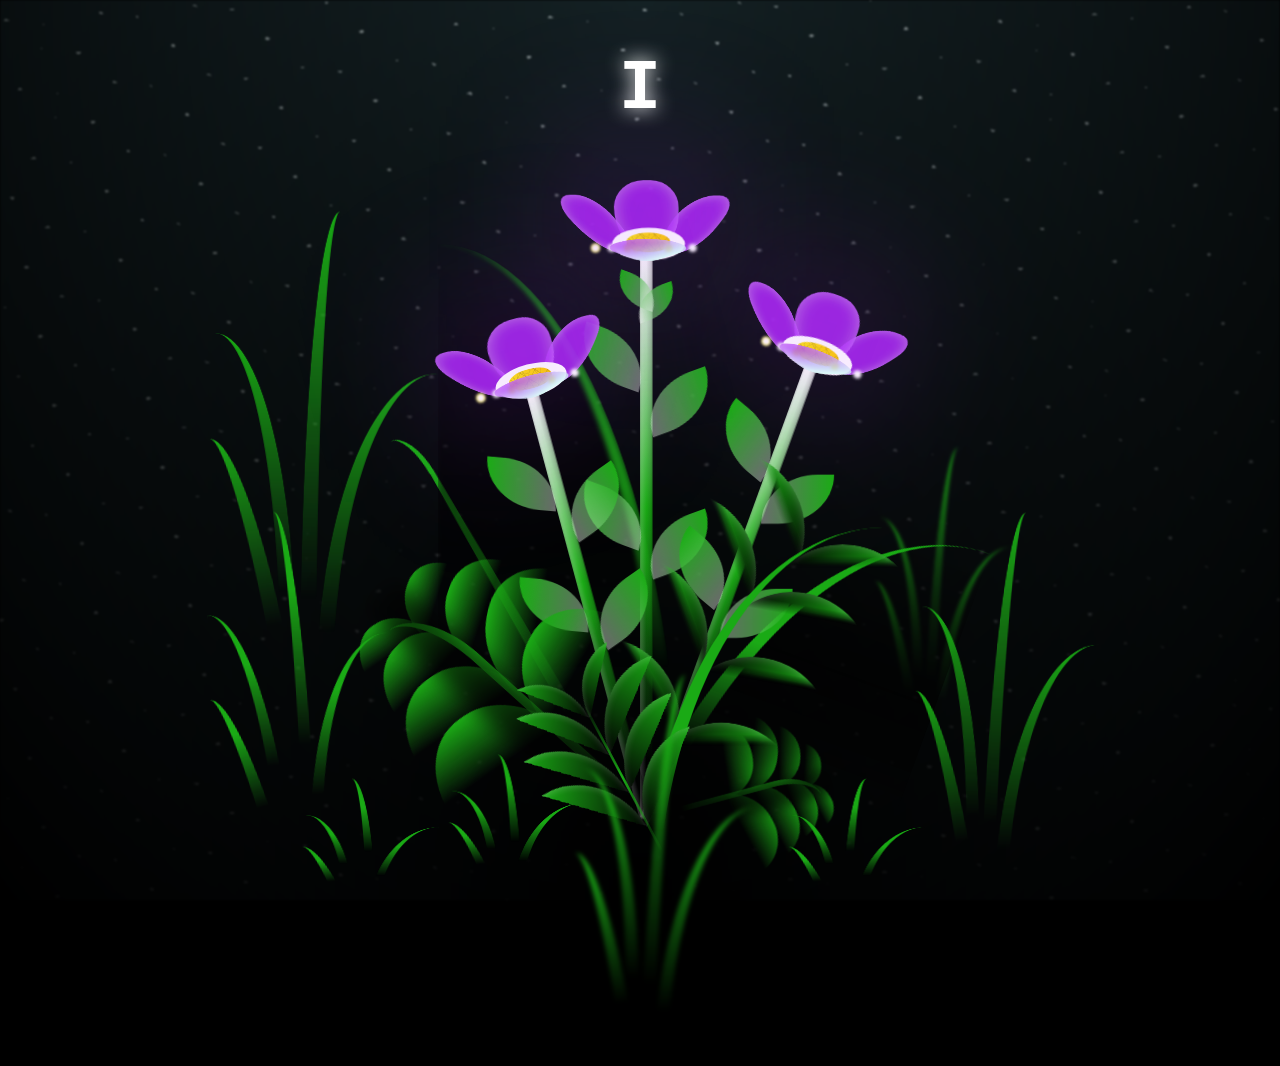
<file: flower.html>
<!DOCTYPE html>
<html lang="en">

<head>
  <meta charset="UTF-8">
  <meta http-equiv="X-UA-Compatible" content="IE=edge">
  <meta name="viewport" content="width=device-width, initial-scale=1.0">
  <link rel="shortcut icon" href="images/gift.png" type="image/x-icon">
  <link rel="stylesheet" href="css/style.css">

  <!-- Document Title -->
  <title>Mother's Day</title>
</head>

<body class="not-loaded">
  <!-- Background -->
  <div class="night"></div>

  <!-- Flower -->
  <div class="flowers">
    <div class="flower flower--1">
      <div class="flower__leafs flower__leafs--1">
        <div class="flower__leaf flower__leaf--1"></div>
        <div class="flower__leaf flower__leaf--2"></div>
        <div class="flower__leaf flower__leaf--3"></div>
        <div class="flower__leaf flower__leaf--4"></div>
        <div class="flower__white-circle"></div>

        <div class="flower__light flower__light--1"></div>
        <div class="flower__light flower__light--2"></div>
        <div class="flower__light flower__light--3"></div>
        <div class="flower__light flower__light--4"></div>
        <div class="flower__light flower__light--5"></div>
        <div class="flower__light flower__light--6"></div>
        <div class="flower__light flower__light--7"></div>
        <div class="flower__light flower__light--8"></div>

      </div>
      <div class="flower__line">
        <div class="flower__line__leaf flower__line__leaf--1"></div>
        <div class="flower__line__leaf flower__line__leaf--2"></div>
        <div class="flower__line__leaf flower__line__leaf--3"></div>
        <div class="flower__line__leaf flower__line__leaf--4"></div>
        <div class="flower__line__leaf flower__line__leaf--5"></div>
        <div class="flower__line__leaf flower__line__leaf--6"></div>
      </div>
    </div>

    <div class="flower flower--2">
      <div class="flower__leafs flower__leafs--2">
        <div class="flower__leaf flower__leaf--1"></div>
        <div class="flower__leaf flower__leaf--2"></div>
        <div class="flower__leaf flower__leaf--3"></div>
        <div class="flower__leaf flower__leaf--4"></div>
        <div class="flower__white-circle"></div>

        <div class="flower__light flower__light--1"></div>
        <div class="flower__light flower__light--2"></div>
        <div class="flower__light flower__light--3"></div>
        <div class="flower__light flower__light--4"></div>
        <div class="flower__light flower__light--5"></div>
        <div class="flower__light flower__light--6"></div>
        <div class="flower__light flower__light--7"></div>
        <div class="flower__light flower__light--8"></div>

      </div>
      <div class="flower__line">
        <div class="flower__line__leaf flower__line__leaf--1"></div>
        <div class="flower__line__leaf flower__line__leaf--2"></div>
        <div class="flower__line__leaf flower__line__leaf--3"></div>
        <div class="flower__line__leaf flower__line__leaf--4"></div>
      </div>
    </div>

    <div class="flower flower--3">
      <div class="flower__leafs flower__leafs--3">
        <div class="flower__leaf flower__leaf--1"></div>
        <div class="flower__leaf flower__leaf--2"></div>
        <div class="flower__leaf flower__leaf--3"></div>
        <div class="flower__leaf flower__leaf--4"></div>
        <div class="flower__white-circle"></div>

        <div class="flower__light flower__light--1"></div>
        <div class="flower__light flower__light--2"></div>
        <div class="flower__light flower__light--3"></div>
        <div class="flower__light flower__light--4"></div>
        <div class="flower__light flower__light--5"></div>
        <div class="flower__light flower__light--6"></div>
        <div class="flower__light flower__light--7"></div>
        <div class="flower__light flower__light--8"></div>

      </div>
      <div class="flower__line">
        <div class="flower__line__leaf flower__line__leaf--1"></div>
        <div class="flower__line__leaf flower__line__leaf--2"></div>
        <div class="flower__line__leaf flower__line__leaf--3"></div>
        <div class="flower__line__leaf flower__line__leaf--4"></div>
      </div>
    </div>

    <div class="grow-ans" style="--d:1.2s">
      <div class="flower__g-long">
        <div class="flower__g-long__top"></div>
        <div class="flower__g-long__bottom"></div>
      </div>
    </div>

    <div class="growing-grass">
      <div class="flower__grass flower__grass--1">
        <div class="flower__grass--top"></div>
        <div class="flower__grass--bottom"></div>
        <div class="flower__grass__leaf flower__grass__leaf--1"></div>
        <div class="flower__grass__leaf flower__grass__leaf--2"></div>
        <div class="flower__grass__leaf flower__grass__leaf--3"></div>
        <div class="flower__grass__leaf flower__grass__leaf--4"></div>
        <div class="flower__grass__leaf flower__grass__leaf--5"></div>
        <div class="flower__grass__leaf flower__grass__leaf--6"></div>
        <div class="flower__grass__leaf flower__grass__leaf--7"></div>
        <div class="flower__grass__leaf flower__grass__leaf--8"></div>
        <div class="flower__grass__overlay"></div>
      </div>
    </div>

    <div class="growing-grass">
      <div class="flower__grass flower__grass--2">
        <div class="flower__grass--top"></div>
        <div class="flower__grass--bottom"></div>
        <div class="flower__grass__leaf flower__grass__leaf--1"></div>
        <div class="flower__grass__leaf flower__grass__leaf--2"></div>
        <div class="flower__grass__leaf flower__grass__leaf--3"></div>
        <div class="flower__grass__leaf flower__grass__leaf--4"></div>
        <div class="flower__grass__leaf flower__grass__leaf--5"></div>
        <div class="flower__grass__leaf flower__grass__leaf--6"></div>
        <div class="flower__grass__leaf flower__grass__leaf--7"></div>
        <div class="flower__grass__leaf flower__grass__leaf--8"></div>
        <div class="flower__grass__overlay"></div>
      </div>
    </div>

    <div class="grow-ans" style="--d:2.4s">
      <div class="flower__g-right flower__g-right--1">
        <div class="leaf"></div>
      </div>
    </div>

    <div class="grow-ans" style="--d:2.8s">
      <div class="flower__g-right flower__g-right--2">
        <div class="leaf"></div>
      </div>
    </div>

    <div class="grow-ans" style="--d:2.8s">
      <div class="flower__g-front">
        <div class="flower__g-front__leaf-wrapper flower__g-front__leaf-wrapper--1">
          <div class="flower__g-front__leaf"></div>
        </div>
        <div class="flower__g-front__leaf-wrapper flower__g-front__leaf-wrapper--2">
          <div class="flower__g-front__leaf"></div>
        </div>
        <div class="flower__g-front__leaf-wrapper flower__g-front__leaf-wrapper--3">
          <div class="flower__g-front__leaf"></div>
        </div>
        <div class="flower__g-front__leaf-wrapper flower__g-front__leaf-wrapper--4">
          <div class="flower__g-front__leaf"></div>
        </div>
        <div class="flower__g-front__leaf-wrapper flower__g-front__leaf-wrapper--5">
          <div class="flower__g-front__leaf"></div>
        </div>
        <div class="flower__g-front__leaf-wrapper flower__g-front__leaf-wrapper--6">
          <div class="flower__g-front__leaf"></div>
        </div>
        <div class="flower__g-front__leaf-wrapper flower__g-front__leaf-wrapper--7">
          <div class="flower__g-front__leaf"></div>
        </div>
        <div class="flower__g-front__leaf-wrapper flower__g-front__leaf-wrapper--8">
          <div class="flower__g-front__leaf"></div>
        </div>
        <div class="flower__g-front__line"></div>
      </div>
    </div>

    <div class="grow-ans" style="--d:3.2s">
      <div class="flower__g-fr">
        <div class="leaf"></div>
        <div class="flower__g-fr__leaf flower__g-fr__leaf--1"></div>
        <div class="flower__g-fr__leaf flower__g-fr__leaf--2"></div>
        <div class="flower__g-fr__leaf flower__g-fr__leaf--3"></div>
        <div class="flower__g-fr__leaf flower__g-fr__leaf--4"></div>
        <div class="flower__g-fr__leaf flower__g-fr__leaf--5"></div>
        <div class="flower__g-fr__leaf flower__g-fr__leaf--6"></div>
        <div class="flower__g-fr__leaf flower__g-fr__leaf--7"></div>
        <div class="flower__g-fr__leaf flower__g-fr__leaf--8"></div>
      </div>
    </div>

    <div class="long-g long-g--0">
      <div class="grow-ans" style="--d:3s">
        <div class="leaf leaf--0"></div>
      </div>
      <div class="grow-ans" style="--d:2.2s">
        <div class="leaf leaf--1"></div>
      </div>
      <div class="grow-ans" style="--d:3.4s">
        <div class="leaf leaf--2"></div>
      </div>
      <div class="grow-ans" style="--d:3.6s">
        <div class="leaf leaf--3"></div>
      </div>
    </div>

    <div class="long-g long-g--1">
      <div class="grow-ans" style="--d:3.6s">
        <div class="leaf leaf--0"></div>
      </div>
      <div class="grow-ans" style="--d:3.8s">
        <div class="leaf leaf--1"></div>
      </div>
      <div class="grow-ans" style="--d:4s">
        <div class="leaf leaf--2"></div>
      </div>
      <div class="grow-ans" style="--d:4.2s">
        <div class="leaf leaf--3"></div>
      </div>
    </div>

    <div class="long-g long-g--2">
      <div class="grow-ans" style="--d:4s">
        <div class="leaf leaf--0"></div>
      </div>
      <div class="grow-ans" style="--d:4.2s">
        <div class="leaf leaf--1"></div>
      </div>
      <div class="grow-ans" style="--d:4.4s">
        <div class="leaf leaf--2"></div>
      </div>
      <div class="grow-ans" style="--d:4.6s">
        <div class="leaf leaf--3"></div>
      </div>
    </div>

    <div class="long-g long-g--3">
      <div class="grow-ans" style="--d:4s">
        <div class="leaf leaf--0"></div>
      </div>
      <div class="grow-ans" style="--d:4.2s">
        <div class="leaf leaf--1"></div>
      </div>
      <div class="grow-ans" style="--d:3s">
        <div class="leaf leaf--2"></div>
      </div>
      <div class="grow-ans" style="--d:3.6s">
        <div class="leaf leaf--3"></div>
      </div>
    </div>

    <div class="long-g long-g--4">
      <div class="grow-ans" style="--d:4s">
        <div class="leaf leaf--0"></div>
      </div>
      <div class="grow-ans" style="--d:4.2s">
        <div class="leaf leaf--1"></div>
      </div>
      <div class="grow-ans" style="--d:3s">
        <div class="leaf leaf--2"></div>
      </div>
      <div class="grow-ans" style="--d:3.6s">
        <div class="leaf leaf--3"></div>
      </div>
    </div>

    <div class="long-g long-g--5">
      <div class="grow-ans" style="--d:4s">
        <div class="leaf leaf--0"></div>
      </div>
      <div class="grow-ans" style="--d:4.2s">
        <div class="leaf leaf--1"></div>
      </div>
      <div class="grow-ans" style="--d:3s">
        <div class="leaf leaf--2"></div>
      </div>
      <div class="grow-ans" style="--d:3.6s">
        <div class="leaf leaf--3"></div>
      </div>
    </div>

    <div class="long-g long-g--6">
      <div class="grow-ans" style="--d:4.2s">
        <div class="leaf leaf--0"></div>
      </div>
      <div class="grow-ans" style="--d:4.4s">
        <div class="leaf leaf--1"></div>
      </div>
      <div class="grow-ans" style="--d:4.6s">
        <div class="leaf leaf--2"></div>
      </div>
      <div class="grow-ans" style="--d:4.8s">
        <div class="leaf leaf--3"></div>
      </div>
    </div>

    <div class="long-g long-g--7">
      <div class="grow-ans" style="--d:3s">
        <div class="leaf leaf--0"></div>
      </div>
      <div class="grow-ans" style="--d:3.2s">
        <div class="leaf leaf--1"></div>
      </div>
      <div class="grow-ans" style="--d:3.5s">
        <div class="leaf leaf--2"></div>
      </div>
      <div class="grow-ans" style="--d:3.6s">
        <div class="leaf leaf--3"></div>
      </div>
    </div>
  </div>

  <img id="dvdLogo" src="images/FamGolf.jpg" alt="Family Golf Picture">

  <!-- Title -->
  <h1 class="title"><span id="title"></span></h1>
</body>

</html>

<!-- Import Javascript -->
<script src="js/main.js"></script>
</file>
<file: css/style.css>
*,
*::after,
*::before {
  padding: 0;
  margin: 0;
  box-sizing: border-box;
}

:root {
  --dark-color: #000;
}

#dvdLogo {
  width: 40vh; /* Adjust size as needed */
  height: 40vh;
  position: absolute;
  top: 0;
  left: 0;
  opacity: 0;
}

.title {
  position: absolute;
  width: 100%;
  text-align: center;
  margin-top: 50px;
  top: 0;
  left: 0;
  color: white;
  font-family: 'Courier New', Courier, monospace;
  font-size: 70px;
  text-shadow: 0px 0px 20px white;
}

body {
  display: flex;
  align-items: flex-end;
  justify-content: center;
  min-height: 100vh;
  background-color: var(--dark-color);
  overflow: hidden;
  perspective: 1000px;
}

.night {
  position: fixed;
  left: 50%;
  top: 0;
  transform: translateX(-50%);
  width: 100%;
  height: 100%;
  filter: blur(0.1vmin);
  background-image: radial-gradient(ellipse at top, transparent 0%, var(--dark-color)), radial-gradient(ellipse at bottom, var(--dark-color), rgba(145, 233, 255, 0.2)), repeating-linear-gradient(220deg, rgb(0, 0, 0) 0px, rgb(0, 0, 0) 19px, transparent 19px, transparent 22px), repeating-linear-gradient(189deg, rgb(0, 0, 0) 0px, rgb(0, 0, 0) 19px, transparent 19px, transparent 22px), repeating-linear-gradient(148deg, rgb(0, 0, 0) 0px, rgb(0, 0, 0) 19px, transparent 19px, transparent 22px), linear-gradient(90deg, rgb(255, 255, 250), rgb(240, 240, 240));
}

.flowers {
  position: relative;
  transform: scale(0.9);
}

.flower {
  position: absolute;
  bottom: 10vmin;
  transform-origin: bottom center;
  z-index: 10;
  --fl-speed: 0.8s;
}

.flower--1 {
  animation: moving-flower-1 4s linear infinite;
}

.flower--1 .flower__line {
  height: 70vmin;
  animation-delay: 0.3s;
}

.flower--1 .flower__line__leaf--1 {
  animation: blooming-leaf-right var(--fl-speed) 1.6s backwards;
}

.flower--1 .flower__line__leaf--2 {
  animation: blooming-leaf-right var(--fl-speed) 1.4s backwards;
}

.flower--1 .flower__line__leaf--3 {
  animation: blooming-leaf-left var(--fl-speed) 1.2s backwards;
}

.flower--1 .flower__line__leaf--4 {
  animation: blooming-leaf-left var(--fl-speed) 1s backwards;
}

.flower--1 .flower__line__leaf--5 {
  animation: blooming-leaf-right var(--fl-speed) 1.8s backwards;
}

.flower--1 .flower__line__leaf--6 {
  animation: blooming-leaf-left var(--fl-speed) 2s backwards;
}

.flower--2 {
  left: 50%;
  transform: rotate(20deg);
  animation: moving-flower-2 4s linear infinite;
}

.flower--2 .flower__line {
  height: 60vmin;
  animation-delay: 0.6s;
}

.flower--2 .flower__line__leaf--1 {
  animation: blooming-leaf-right var(--fl-speed) 1.9s backwards;
}

.flower--2 .flower__line__leaf--2 {
  animation: blooming-leaf-right var(--fl-speed) 1.7s backwards;
}

.flower--2 .flower__line__leaf--3 {
  animation: blooming-leaf-left var(--fl-speed) 1.5s backwards;
}

.flower--2 .flower__line__leaf--4 {
  animation: blooming-leaf-left var(--fl-speed) 1.3s backwards;
}

.flower--3 {
  left: 50%;
  transform: rotate(-15deg);
  animation: moving-flower-3 4s linear infinite;
}

.flower--3 .flower__line {
  animation-delay: 0.9s;
}

.flower--3 .flower__line__leaf--1 {
  animation: blooming-leaf-right var(--fl-speed) 2.5s backwards;
}

.flower--3 .flower__line__leaf--2 {
  animation: blooming-leaf-right var(--fl-speed) 2.3s backwards;
}

.flower--3 .flower__line__leaf--3 {
  animation: blooming-leaf-left var(--fl-speed) 2.1s backwards;
}

.flower--3 .flower__line__leaf--4 {
  animation: blooming-leaf-left var(--fl-speed) 1.9s backwards;
}

.flower__leafs {
  position: relative;
  animation: blooming-flower 2s backwards;
}

.flower__leafs--1 {
  animation-delay: 1.1s;
}

.flower__leafs--2 {
  animation-delay: 1.4s;
}

.flower__leafs--3 {
  animation-delay: 1.7s;
}

.flower__leafs::after {
  content: "";
  position: absolute;
  left: 0;
  top: 0;
  transform: translate(-50%, -100%);
  width: 8vmin;
  height: 8vmin;
  background-color: #A927F5;
  filter: blur(10vmin);
}

.flower__leaf {
  position: absolute;
  bottom: 0;
  left: 50%;
  width: 8vmin;
  height: 11vmin;
  border-radius: 51% 49% 47% 53%/44% 45% 55% 69%;
  background-color: #a7ffee;
  background-image: linear-gradient(to top, #A927F5, #A927F5);
  transform-origin: bottom center;
  opacity: 0.9;
  box-shadow: inset 0 0 2vmin rgba(255, 255, 255, 0.5);
}

.flower__leaf--1 {
  transform: translate(-10%, 1%) rotateY(40deg) rotateX(-50deg);
}

.flower__leaf--2 {
  transform: translate(-50%, -4%) rotateX(40deg);
}

.flower__leaf--3 {
  transform: translate(-90%, 0%) rotateY(45deg) rotateX(50deg);
}

.flower__leaf--4 {
  width: 8vmin;
  height: 8vmin;
  transform-origin: bottom left;
  border-radius: 4vmin 10vmin 4vmin 4vmin;
  transform: translate(0%, 18%) rotateX(70deg) rotate(-43deg);
  background-image: linear-gradient(to top, rgba(255, 2555, 255, 0.4), #A927F5);
  z-index: 1;
  opacity: 0.8;
  -webkit-transform: translate(0%, 18%) rotateX(70deg) rotate(-43deg);
  -moz-transform: translate(0%, 18%) rotateX(70deg) rotate(-43deg);
  -ms-transform: translate(0%, 18%) rotateX(70deg) rotate(-43deg);
  -o-transform: translate(0%, 18%) rotateX(70deg) rotate(-43deg);
}

.flower__white-circle {
  position: absolute;
  left: -3.5vmin;
  top: -3vmin;
  width: 9vmin;
  height: 4vmin;
  border-radius: 50%;
  background-color: #fff;
}

.flower__white-circle::after {
  content: "";
  position: absolute;
  left: 50%;
  top: 45%;
  transform: translate(-50%, -50%);
  width: 60%;
  height: 60%;
  border-radius: inherit;
  background-image: repeating-linear-gradient(135deg, rgba(0, 0, 0, 0.03) 0px, rgba(0, 0, 0, 0.03) 1px, transparent 1px, transparent 12px), repeating-linear-gradient(45deg, rgba(0, 0, 0, 0.03) 0px, rgba(0, 0, 0, 0.03) 1px, transparent 1px, transparent 12px), repeating-linear-gradient(67.5deg, rgba(0, 0, 0, 0.03) 0px, rgba(0, 0, 0, 0.03) 1px, transparent 1px, transparent 12px), repeating-linear-gradient(135deg, rgba(0, 0, 0, 0.03) 0px, rgba(0, 0, 0, 0.03) 1px, transparent 1px, transparent 12px), repeating-linear-gradient(45deg, rgba(0, 0, 0, 0.03) 0px, rgba(0, 0, 0, 0.03) 1px, transparent 1px, transparent 12px), repeating-linear-gradient(112.5deg, rgba(0, 0, 0, 0.03) 0px, rgba(0, 0, 0, 0.03) 1px, transparent 1px, transparent 12px), repeating-linear-gradient(112.5deg, rgba(0, 0, 0, 0.03) 0px, rgba(0, 0, 0, 0.03) 1px, transparent 1px, transparent 12px), repeating-linear-gradient(45deg, rgba(0, 0, 0, 0.03) 0px, rgba(0, 0, 0, 0.03) 1px, transparent 1px, transparent 12px), repeating-linear-gradient(22.5deg, rgba(0, 0, 0, 0.03) 0px, rgba(0, 0, 0, 0.03) 1px, transparent 1px, transparent 12px), repeating-linear-gradient(45deg, rgba(0, 0, 0, 0.03) 0px, rgba(0, 0, 0, 0.03) 1px, transparent 1px, transparent 12px), repeating-linear-gradient(22.5deg, rgba(0, 0, 0, 0.03) 0px, rgba(0, 0, 0, 0.03) 1px, transparent 1px, transparent 12px), repeating-linear-gradient(135deg, rgba(0, 0, 0, 0.03) 0px, rgba(0, 0, 0, 0.03) 1px, transparent 1px, transparent 12px), repeating-linear-gradient(157.5deg, rgba(0, 0, 0, 0.03) 0px, rgba(0, 0, 0, 0.03) 1px, transparent 1px, transparent 12px), repeating-linear-gradient(67.5deg, rgba(0, 0, 0, 0.03) 0px, rgba(0, 0, 0, 0.03) 1px, transparent 1px, transparent 12px), repeating-linear-gradient(67.5deg, rgba(0, 0, 0, 0.03) 0px, rgba(0, 0, 0, 0.03) 1px, transparent 1px, transparent 12px), linear-gradient(90deg, rgb(255, 235, 18), rgb(255, 206, 0));
}

.flower__line {
  height: 55vmin;
  width: 1.5vmin;
  background-image: linear-gradient(to left, rgba(0, 0, 0, 0.2), transparent, rgba(255, 255, 255, 0.2)), linear-gradient(to top, transparent 10%, #1aaa15, #fff);
  box-shadow: inset 0 0 2px rgba(0, 0, 0, 0.5);
  animation: grow-flower-tree 4s backwards;
}

.flower__line__leaf {
  --w: 7vmin;
  --h: calc(var(--w) + 2vmin);
  position: absolute;
  top: 20%;
  left: 90%;
  width: var(--w);
  height: var(--h);
  border-top-right-radius: var(--h);
  border-bottom-left-radius: var(--h);
  background-image: linear-gradient(to top, rgba(255, 255, 255, 0.4), #1aaa15);
}

.flower__line__leaf--1 {
  transform: rotate(70deg) rotateY(30deg);
}

.flower__line__leaf--2 {
  top: 45%;
  transform: rotate(70deg) rotateY(30deg);
}

.flower__line__leaf--3,
.flower__line__leaf--4,
.flower__line__leaf--6 {
  border-top-right-radius: 0;
  border-bottom-left-radius: 0;
  border-top-left-radius: var(--h);
  border-bottom-right-radius: var(--h);
  left: -460%;
  top: 12%;
  transform: rotate(-70deg) rotateY(30deg);
}

.flower__line__leaf--4 {
  top: 40%;
}

.flower__line__leaf--5 {
  top: 0;
  transform-origin: left;
  transform: rotate(70deg) rotateY(30deg) scale(0.6);
}

.flower__line__leaf--6 {
  top: -2%;
  left: -450%;
  transform-origin: right;
  transform: rotate(-70deg) rotateY(30deg) scale(0.6);
}

.flower__light {
  position: absolute;
  bottom: 0vmin;
  width: 1vmin;
  height: 1vmin;
  background-color: rgb(255, 251, 0);
  border-radius: 50%;
  filter: blur(0.2vmin);
  animation: light-ans 4s linear infinite backwards;
}

.flower__light:nth-child(odd) {
  background-color: #fff;
}

.flower__light--1 {
  left: -2vmin;
  animation-delay: 1s;
}

.flower__light--2 {
  left: 3vmin;
  animation-delay: 0.5s;
}

.flower__light--3 {
  left: -6vmin;
  animation-delay: 0.3s;
}

.flower__light--4 {
  left: 6vmin;
  animation-delay: 0.9s;
}

.flower__light--5 {
  left: -1vmin;
  animation-delay: 1.5s;
}

.flower__light--6 {
  left: -4vmin;
  animation-delay: 3s;
}

.flower__light--7 {
  left: 3vmin;
  animation-delay: 2s;
}

.flower__light--8 {
  left: -6vmin;
  animation-delay: 3.5s;
}

.flower__grass {
  --c: #1aaa15;
  --line-w: 1.5vmin;
  position: absolute;
  bottom: 12vmin;
  left: -7vmin;
  display: flex;
  flex-direction: column;
  align-items: flex-end;
  z-index: 20;
  transform-origin: bottom center;
  transform: rotate(-48deg) rotateY(40deg);
}

.flower__grass--1 {
  animation: moving-grass 2s linear infinite;
}

.flower__grass--2 {
  left: 2vmin;
  bottom: 10vmin;
  transform: scale(0.5) rotate(75deg) rotateX(10deg) rotateY(-200deg);
  opacity: 0.8;
  z-index: 0;
  animation: moving-grass--2 1.5s linear infinite;
}

.flower__grass--top {
  width: 7vmin;
  height: 10vmin;
  border-top-right-radius: 100%;
  border-right: var(--line-w) solid var(--c);
  transform-origin: bottom center;
  transform: rotate(-2deg);
}

.flower__grass--bottom {
  margin-top: -2px;
  width: var(--line-w);
  height: 25vmin;
  background-image: linear-gradient(to top, transparent, var(--c));
}

.flower__grass__leaf {
  --size: 10vmin;
  position: absolute;
  width: calc(var(--size) * 2.1);
  height: var(--size);
  border-top-left-radius: var(--size);
  border-top-right-radius: var(--size);
  background-image: linear-gradient(to top, transparent, transparent 30%, var(--c));
  z-index: 100;
}

.flower__grass__leaf--1 {
  top: -6%;
  left: 30%;
  --size: 6vmin;
  transform: rotate(-20deg);
  animation: growing-grass-ans--1 2s 2.6s backwards;
}

@keyframes growing-grass-ans--1 {
  0% {
    transform-origin: bottom left;
    transform: rotate(-20deg) scale(0);
  }
}

.flower__grass__leaf--2 {
  top: -5%;
  left: -110%;
  --size: 6vmin;
  transform: rotate(10deg);
  animation: growing-grass-ans--2 2s 2.4s linear backwards;
}

@keyframes growing-grass-ans--2 {
  0% {
    transform-origin: bottom right;
    transform: rotate(10deg) scale(0);
  }
}

.flower__grass__leaf--3 {
  top: 5%;
  left: 60%;
  --size: 8vmin;
  transform: rotate(-18deg) rotateX(-20deg);
  animation: growing-grass-ans--3 2s 2.2s linear backwards;
}

@keyframes growing-grass-ans--3 {
  0% {
    transform-origin: bottom left;
    transform: rotate(-18deg) rotateX(-20deg) scale(0);
  }
}

.flower__grass__leaf--4 {
  top: 6%;
  left: -135%;
  --size: 8vmin;
  transform: rotate(2deg);
  animation: growing-grass-ans--4 2s 2s linear backwards;
}

@keyframes growing-grass-ans--4 {
  0% {
    transform-origin: bottom right;
    transform: rotate(2deg) scale(0);
  }
}

.flower__grass__leaf--5 {
  top: 20%;
  left: 60%;
  --size: 10vmin;
  transform: rotate(-24deg) rotateX(-20deg);
  animation: growing-grass-ans--5 2s 1.8s linear backwards;
}

@keyframes growing-grass-ans--5 {
  0% {
    transform-origin: bottom left;
    transform: rotate(-24deg) rotateX(-20deg) scale(0);
  }
}

.flower__grass__leaf--6 {
  top: 22%;
  left: -180%;
  --size: 10vmin;
  transform: rotate(10deg);
  animation: growing-grass-ans--6 2s 1.6s linear backwards;
}

@keyframes growing-grass-ans--6 {
  0% {
    transform-origin: bottom right;
    transform: rotate(10deg) scale(0);
  }
}

.flower__grass__leaf--7 {
  top: 39%;
  left: 70%;
  --size: 10vmin;
  transform: rotate(-10deg);
  animation: growing-grass-ans--7 2s 1.4s linear backwards;
}

@keyframes growing-grass-ans--7 {
  0% {
    transform-origin: bottom left;
    transform: rotate(-10deg) scale(0);
  }
}

.flower__grass__leaf--8 {
  top: 40%;
  left: -215%;
  --size: 11vmin;
  transform: rotate(10deg);
  animation: growing-grass-ans--8 2s 1.2s linear backwards;
}

@keyframes growing-grass-ans--8 {
  0% {
    transform-origin: bottom right;
    transform: rotate(10deg) scale(0);
  }
}

.flower__grass__overlay {
  position: absolute;
  top: -10%;
  right: 0%;
  width: 100%;
  height: 100%;
  background-color: rgba(0, 0, 0, 0.6);
  filter: blur(1.5vmin);
  z-index: 100;
}

.flower__g-long {
  --w: 2vmin;
  --h: 6vmin;
  --c: #1aaa15;
  position: absolute;
  bottom: 10vmin;
  left: -3vmin;
  transform-origin: bottom center;
  transform: rotate(-30deg) rotateY(-20deg);
  display: flex;
  flex-direction: column;
  align-items: flex-end;
  animation: flower-g-long-ans 3s linear infinite;
}

@keyframes flower-g-long-ans {

  0%,
  100% {
    transform: rotate(-30deg) rotateY(-20deg);
  }

  50% {
    transform: rotate(-32deg) rotateY(-20deg);
  }
}

.flower__g-long__top {
  top: calc(var(--h) * -1);
  width: calc(var(--w) + 1vmin);
  height: var(--h);
  border-top-right-radius: 100%;
  border-right: 0.7vmin solid var(--c);
  transform: translate(-0.7vmin, 1vmin);
}

.flower__g-long__bottom {
  width: var(--w);
  height: 50vmin;
  transform-origin: bottom center;
  background-image: linear-gradient(to top, transparent 30%, var(--c));
  box-shadow: inset 0 0 2px rgba(0, 0, 0, 0.5);
  -webkit-clip-path: polygon(35% 0, 65% 1%, 100% 100%, 0% 100%);
  clip-path: polygon(35% 0, 65% 1%, 100% 100%, 0% 100%);
}

.flower__g-right {
  position: absolute;
  bottom: 6vmin;
  left: -2vmin;
  transform-origin: bottom left;
  transform: rotate(20deg);
}

.flower__g-right .leaf {
  width: 30vmin;
  height: 50vmin;
  border-top-left-radius: 100%;
  border-left: 2vmin solid #1aaa15;
  background-image: linear-gradient(to bottom, transparent, var(--dark-color) 60%);
  -webkit-mask-image: linear-gradient(to top, transparent 30%, #1aaa15 60%);
}

.flower__g-right--1 {
  animation: flower-g-right-ans 2.5s linear infinite;
}

.flower__g-right--2 {
  left: 5vmin;
  transform: rotateY(-180deg);
  animation: flower-g-right-ans--2 3s linear infinite;
}

.flower__g-right--2 .leaf {
  height: 75vmin;
  filter: blur(0.3vmin);
  opacity: 0.8;
}

@keyframes flower-g-right-ans {

  0%,
  100% {
    transform: rotate(20deg);
  }

  50% {
    transform: rotate(24deg) rotateX(-20deg);
  }
}

@keyframes flower-g-right-ans--2 {

  0%,
  100% {
    transform: rotateY(-180deg) rotate(0deg) rotateX(-20deg);
  }

  50% {
    transform: rotateY(-180deg) rotate(6deg) rotateX(-20deg);
  }
}

.flower__g-front {
  position: absolute;
  bottom: 6vmin;
  left: 2.5vmin;
  z-index: 100;
  transform-origin: bottom center;
  transform: rotate(-28deg) rotateY(30deg) scale(1.04);
  animation: flower__g-front-ans 2s linear infinite;
}

@keyframes flower__g-front-ans {

  0%,
  100% {
    transform: rotate(-28deg) rotateY(30deg) scale(1.04);
  }

  50% {
    transform: rotate(-35deg) rotateY(40deg) scale(1.04);
  }
}

.flower__g-front__line {
  width: 0.3vmin;
  height: 20vmin;
  background-image: linear-gradient(to top, transparent, #1aaa15, transparent 100%);
  position: relative;
}

.flower__g-front__leaf-wrapper {
  position: absolute;
  top: 0;
  left: 0;
  transform-origin: bottom left;
  transform: rotate(10deg);
}

.flower__g-front__leaf-wrapper:nth-child(even) {
  left: 0vmin;
  transform: rotateY(-180deg) rotate(5deg);
  animation: flower__g-front__leaf-left-ans 1s ease-in backwards;
}

.flower__g-front__leaf-wrapper:nth-child(odd) {
  animation: flower__g-front__leaf-ans 1s ease-in backwards;
}

.flower__g-front__leaf-wrapper--1 {
  top: -8vmin;
  transform: scale(0.7);
  animation: flower__g-front__leaf-ans 1s 5.5s ease-in backwards !important;
}

.flower__g-front__leaf-wrapper--2 {
  top: -8vmin;
  transform: rotateY(-180deg) scale(0.7) !important;
  animation: flower__g-front__leaf-left-ans-2 1s 4.6s ease-in backwards !important;
}

.flower__g-front__leaf-wrapper--3 {
  top: -3vmin;
  animation: flower__g-front__leaf-ans 1s 4.6s ease-in backwards;
}

.flower__g-front__leaf-wrapper--4 {
  top: -3vmin;
  transform: rotateY(-180deg) scale(0.9) !important;
  animation: flower__g-front__leaf-left-ans-2 1s 4.6s ease-in backwards !important;
}

@keyframes flower__g-front__leaf-left-ans-2 {
  0% {
    transform: rotateY(-180deg) scale(0);
  }
}

.flower__g-front__leaf-wrapper--5,
.flower__g-front__leaf-wrapper--6 {
  top: 2vmin;
}

.flower__g-front__leaf-wrapper--7,
.flower__g-front__leaf-wrapper--8 {
  top: 6.5vmin;
}

.flower__g-front__leaf-wrapper--2 {
  animation-delay: 5.2s !important;
}

.flower__g-front__leaf-wrapper--3 {
  animation-delay: 4.9s !important;
}

.flower__g-front__leaf-wrapper--5 {
  animation-delay: 4.3s !important;
}

.flower__g-front__leaf-wrapper--6 {
  animation-delay: 4.1s !important;
}

.flower__g-front__leaf-wrapper--7 {
  animation-delay: 3.8s !important;
}

.flower__g-front__leaf-wrapper--8 {
  animation-delay: 3.5s !important;
}

@keyframes flower__g-front__leaf-ans {
  0% {
    transform: rotate(10deg) scale(0);
  }
}

@keyframes flower__g-front__leaf-left-ans {
  0% {
    transform: rotateY(-180deg) rotate(5deg) scale(0);
  }
}

.flower__g-front__leaf {
  width: 10vmin;
  height: 10vmin;
  border-radius: 100% 0% 0% 100%/100% 100% 0% 0%;
  box-shadow: inset 0 2px 1vmin hsla(0, 0%, 100%, 0.2);
  background-image: linear-gradient(to bottom left, transparent, var(--dark-color)), linear-gradient(to bottom right, #1aaa15 50%, transparent 50%, transparent);
  -webkit-mask-image: linear-gradient(to bottom right, #1aaa15 50%, transparent 50%, transparent);
  mask-image: linear-gradient(to bottom right, #1aaa15 50%, transparent 50%, transparent);
}

.flower__g-fr {
  position: absolute;
  bottom: -4vmin;
  left: vmin;
  transform-origin: bottom left;
  z-index: 10;
  animation: flower__g-fr-ans 2s linear infinite;
}

@keyframes flower__g-fr-ans {

  0%,
  100% {
    transform: rotate(2deg);
  }

  50% {
    transform: rotate(4deg);
    -webkit-transform: rotate(4deg);
    -moz-transform: rotate(4deg);
    -ms-transform: rotate(4deg);
    -o-transform: rotate(4deg);
  }
}

.flower__g-fr .leaf {
  width: 30vmin;
  height: 50vmin;
  border-top-left-radius: 100%;
  border-left: 2vmin solid #1aaa15;
  -webkit-mask-image: linear-gradient(to top, transparent 25%, #1aaa15 50%);
  position: relative;
  z-index: 1;
}

.flower__g-fr__leaf {
  position: absolute;
  top: 0;
  left: 0;
  width: 10vmin;
  height: 10vmin;
  border-radius: 100% 0% 0% 100%/100% 100% 0% 0%;
  box-shadow: inset 0 2px 1vmin hsla(0, 0%, 100%, 0.2);
  background-image: linear-gradient(to bottom left, transparent, var(--dark-color) 98%), linear-gradient(to bottom right, #1aaa15 45%, transparent 50%, transparent);
  -webkit-mask-image: linear-gradient(135deg, #1aaa15 40%, transparent 50%, transparent);
}

.flower__g-fr__leaf--1 {
  left: 20vmin;
  transform: rotate(45deg);
  animation: flower__g-fr-leaft-ans-1 0.5s 5.2s linear backwards;
}

@keyframes flower__g-fr-leaft-ans-1 {
  0% {
    transform-origin: left;
    transform: rotate(45deg) scale(0);
  }
}

.flower__g-fr__leaf--2 {
  left: 12vmin;
  top: -7vmin;
  transform: rotate(25deg) rotateY(-180deg);
  animation: flower__g-fr-leaft-ans-6 0.5s 5s linear backwards;
}

.flower__g-fr__leaf--3 {
  left: 15vmin;
  top: 6vmin;
  transform: rotate(55deg);
  animation: flower__g-fr-leaft-ans-5 0.5s 4.8s linear backwards;
}

.flower__g-fr__leaf--4 {
  left: 6vmin;
  top: -2vmin;
  transform: rotate(25deg) rotateY(-180deg);
  animation: flower__g-fr-leaft-ans-6 0.5s 4.6s linear backwards;
}

.flower__g-fr__leaf--5 {
  left: 10vmin;
  top: 14vmin;
  transform: rotate(55deg);
  animation: flower__g-fr-leaft-ans-5 0.5s 4.4s linear backwards;
}

@keyframes flower__g-fr-leaft-ans-5 {
  0% {
    transform-origin: left;
    transform: rotate(55deg) scale(0);
  }
}

.flower__g-fr__leaf--6 {
  left: 0vmin;
  top: 6vmin;
  transform: rotate(25deg) rotateY(-180deg);
  animation: flower__g-fr-leaft-ans-6 0.5s 4.2s linear backwards;
}

@keyframes flower__g-fr-leaft-ans-6 {
  0% {
    transform-origin: right;
    transform: rotate(25deg) rotateY(-180deg) scale(0);
  }
}

.flower__g-fr__leaf--7 {
  left: 5vmin;
  top: 22vmin;
  transform: rotate(45deg);
  animation: flower__g-fr-leaft-ans-7 0.5s 4s linear backwards;
}

@keyframes flower__g-fr-leaft-ans-7 {
  0% {
    transform-origin: left;
    transform: rotate(45deg) scale(0);
  }
}

.flower__g-fr__leaf--8 {
  left: -4vmin;
  top: 15vmin;
  transform: rotate(15deg) rotateY(-180deg);
  animation: flower__g-fr-leaft-ans-8 0.5s 3.8s linear backwards;
}

@keyframes flower__g-fr-leaft-ans-8 {
  0% {
    transform-origin: right;
    transform: rotate(15deg) rotateY(-180deg) scale(0);
  }
}

.long-g {
  position: absolute;
  bottom: 25vmin;
  left: -42vmin;
  transform-origin: bottom left;
}

.long-g--1 {
  bottom: 0vmin;
  transform: scale(0.8) rotate(-5deg);
}

.long-g--1 .leaf {
  -webkit-mask-image: linear-gradient(to top, transparent 40%, #1aaa15 80%) !important;
}

.long-g--1 .leaf--1 {
  --w: 5vmin;
  --h: 60vmin;
  left: -2vmin;
  transform: rotate(3deg) rotateY(-180deg);
}

.long-g--2,
.long-g--3 {
  bottom: -3vmin;
  left: -35vmin;
  transform-origin: center;
  transform: scale(0.6) rotateX(60deg);
}

.long-g--2 .leaf,
.long-g--3 .leaf {
  -webkit-mask-image: linear-gradient(to top, transparent 50%, #1aaa15 80%) !important;
}

.long-g--2 .leaf--1,
.long-g--3 .leaf--1 {
  left: -1vmin;
  transform: rotateY(-180deg);
}

.long-g--3 {
  left: -17vmin;
  bottom: 0vmin;
}

.long-g--3 .leaf {
  -webkit-mask-image: linear-gradient(to top, transparent 40%, #1aaa15 80%) !important;
}

.long-g--4 {
  left: 25vmin;
  bottom: -3vmin;
  transform-origin: center;
  transform: scale(0.6) rotateX(60deg);
}

.long-g--4 .leaf {
  -webkit-mask-image: linear-gradient(to top, transparent 50%, #1aaa15 80%) !important;
}

.long-g--5 {
  left: 42vmin;
  bottom: 0vmin;
  transform: scale(0.8) rotate(2deg);
}

.long-g--6 {
  left: 0vmin;
  bottom: -20vmin;
  z-index: 100;
  filter: blur(0.3vmin);
  transform: scale(0.8) rotate(2deg);
}

.long-g--7 {
  left: 35vmin;
  bottom: 20vmin;
  z-index: -1;
  filter: blur(0.3vmin);
  transform: scale(0.6) rotate(2deg);
  opacity: 0.7;
}

.long-g .leaf {
  --w: 15vmin;
  --h: 40vmin;
  --c: #1aaa15;
  position: absolute;
  bottom: 0;
  width: var(--w);
  height: var(--h);
  border-top-left-radius: 100%;
  border-left: 2vmin solid var(--c);
  -webkit-mask-image: linear-gradient(to top, transparent 20%, var(--dark-color));
  transform-origin: bottom center;
}

.long-g .leaf--0 {
  left: 2vmin;
  animation: leaf-ans-1 4s linear infinite;
}

.long-g .leaf--1 {
  --w: 5vmin;
  --h: 60vmin;
  animation: leaf-ans-1 4s linear infinite;
}

.long-g .leaf--2 {
  --w: 10vmin;
  --h: 40vmin;
  left: -0.5vmin;
  bottom: 5vmin;
  transform-origin: bottom left;
  transform: rotateY(-180deg);
  animation: leaf-ans-2 3s linear infinite;
}

.long-g .leaf--3 {
  --w: 5vmin;
  --h: 30vmin;
  left: -1vmin;
  bottom: 3.2vmin;
  transform-origin: bottom left;
  transform: rotate(-10deg) rotateY(-180deg);
  animation: leaf-ans-3 3s linear infinite;
}

@keyframes leaf-ans-1 {

  0%,
  100% {
    transform: rotate(-5deg) scale(1);
  }

  50% {
    transform: rotate(5deg) scale(1.1);
  }
}

@keyframes leaf-ans-2 {

  0%,
  100% {
    transform: rotateY(-180deg) rotate(5deg);
  }

  50% {
    transform: rotateY(-180deg) rotate(0deg) scale(1.1);
  }
}

@keyframes leaf-ans-3 {

  0%,
  100% {
    transform: rotate(-10deg) rotateY(-180deg);
  }

  50% {
    transform: rotate(-20deg) rotateY(-180deg);
  }
}

.grow-ans {
  animation: grow-ans 2s var(--d) backwards;
}

@keyframes grow-ans {
  0% {
    transform: scale(0);
    opacity: 0;
  }
}

@keyframes light-ans {
  0% {
    opacity: 0;
    transform: translateY(0vmin);
  }

  25% {
    opacity: 1;
    transform: translateY(-5vmin) translateX(-2vmin);
  }

  50% {
    opacity: 1;
    transform: translateY(-15vmin) translateX(2vmin);
    filter: blur(0.2vmin);
  }

  75% {
    transform: translateY(-20vmin) translateX(-2vmin);
    filter: blur(0.2vmin);
  }

  100% {
    transform: translateY(-30vmin);
    opacity: 0;
    filter: blur(1vmin);
  }
}

@keyframes moving-flower-1 {

  0%,
  100% {
    transform: rotate(2deg);
  }

  50% {
    transform: rotate(-2deg);
  }
}

@keyframes moving-flower-2 {

  0%,
  100% {
    transform: rotate(18deg);
  }

  50% {
    transform: rotate(14deg);
  }
}

@keyframes moving-flower-3 {

  0%,
  100% {
    transform: rotate(-18deg);
  }

  50% {
    transform: rotate(-20deg) rotateY(-10deg);
  }
}

@keyframes blooming-leaf-right {
  0% {
    transform-origin: left;
    transform: rotate(70deg) rotateY(30deg) scale(0);
  }
}

@keyframes blooming-leaf-left {
  0% {
    transform-origin: right;
    transform: rotate(-70deg) rotateY(30deg) scale(0);
  }
}

@keyframes grow-flower-tree {
  0% {
    height: 0;
    border-radius: 1vmin;
  }
}

@keyframes blooming-flower {
  0% {
    transform: scale(0);
  }
}

@keyframes moving-grass {

  0%,
  100% {
    transform: rotate(-48deg) rotateY(40deg);
  }

  50% {
    transform: rotate(-50deg) rotateY(40deg);
  }
}

@keyframes moving-grass--2 {

  0%,
  100% {
    transform: scale(0.5) rotate(75deg) rotateX(10deg) rotateY(-200deg);
  }

  50% {
    transform: scale(0.5) rotate(79deg) rotateX(10deg) rotateY(-200deg);
  }
}

.growing-grass {
  animation: growing-grass-ans 1s 2s backwards;
}

@keyframes growing-grass-ans {
  0% {
    transform: scale(0);
  }
}

.not-loaded * {
  animation-play-state: paused !important;
}

/*# sourceMappingURL=style.css.map */
</file>
